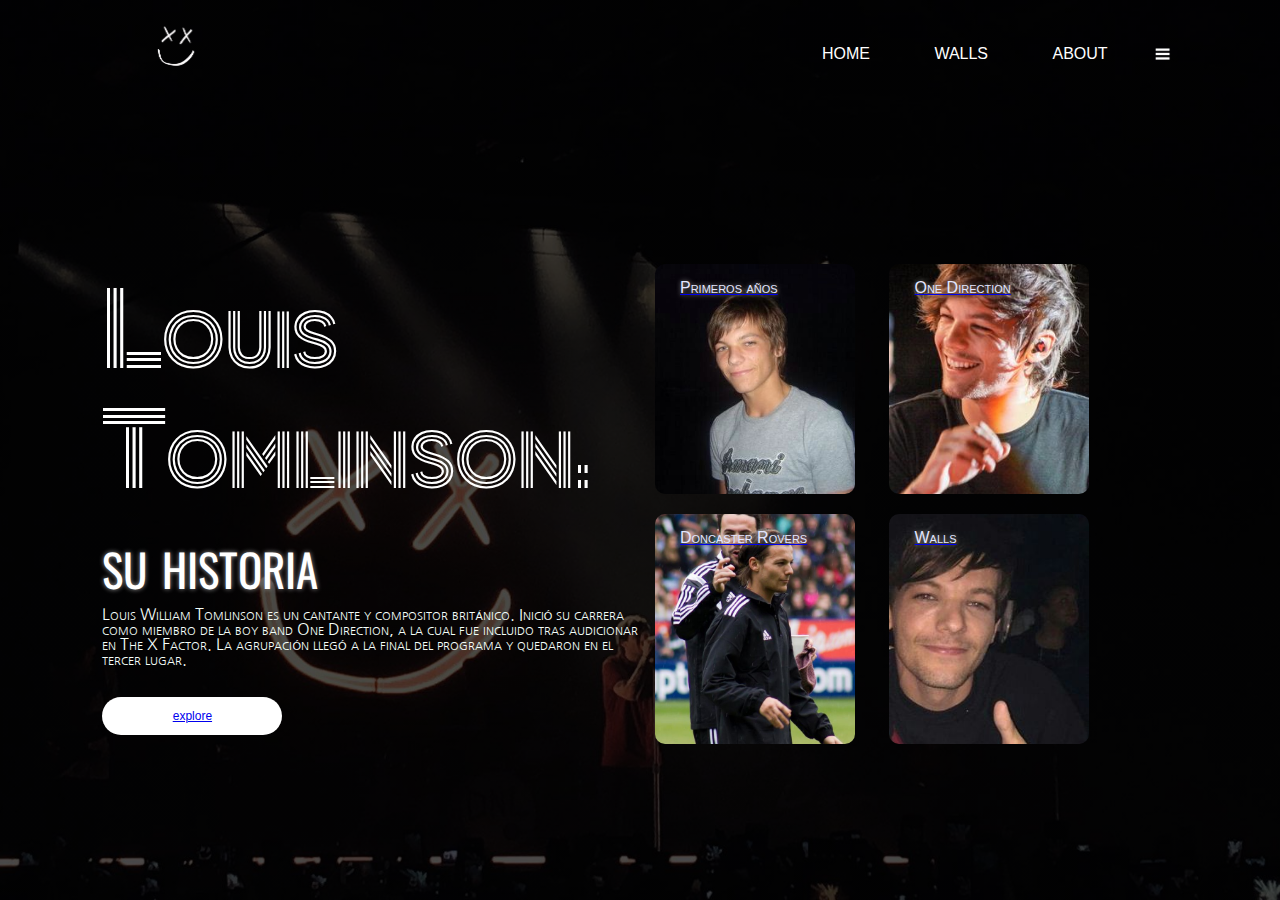
<file: index.html>
<!DOCTYPE html>
<html>
    <head>
        <meta charset="utf-8" />
        <link rel="stylesheet" type="text/css" href="tiposdetexto.css">
        <link rel="preconnect" href="https://fonts.googleapis.com">
<link rel="preconnect" href="https://fonts.gstatic.com" crossorigin>
<link href="https://fonts.googleapis.com/css2?family=Bebas+Neue&family=Nanum+Gothic&family=Oswald:wght@700&family=Zen+Tokyo+Zoo&display=swap" rel="stylesheet">
        
    </head>
    <body>
        <div class="container">
            <div class="navbar">
                <img src="imaganes/logo.png" class="logo">
                <nav>
                    <ul>
                        <li><a href="index.html">HOME</a></li>
                        <li><a href="https://www.youtube.com/channel/UCBSxVE6JoMg0WXvpm47OS3g">WALLS</a></li>
                        <li><a href="Primeros años.html">ABOUT</a></li>
                    </ul>
                </nav>
                <img src="imaganes/menú.jpg" class="menú-icon">
            </div>
            <div class="row">
                <div class="col">
                    <h4>Louis Tomlinson: </h4>
                    <h5>su historia</h5>
                    <p>Louis William Tomlinson es un cantante y compositor británico. Inició su carrera como miembro de la boy band One Direction, a la cual fue incluido tras audicionar en The X Factor.​ La agrupación llegó a la final del programa y quedaron en el tercer lugar.</p>
                    <button type="button"><a href="https://www.louis-tomlinson.com/" target="_blank">explore</a></button>
                </div>
                <div class="col">
                    <div class="card card1"> 
                        <h7><a href="Primeros años.html"> <font color="#e3e6ff"> Primeros años</font color></a></h7>
                    </div>
                    <div class="card card2">
                        <h7><a href="One Direction.html"><font color="#e3e6ff"> One Direction </font color> </a></h7>
                    </div>
                    <div class="card card3">
                        <h7><a href="Doncaster Rovers.html"><font color="#e3e6ff"> Doncaster Rovers</font color></a></h7>
                    </div>
                    <div class="card card4">
                        <h7><a href="Walls.html"><font color="#e3e6ff"> Walls</font color></a></h7>
                    </div>
                </div>
            </div>
        </div>
        

    


    </body>

  























</html>
</file>
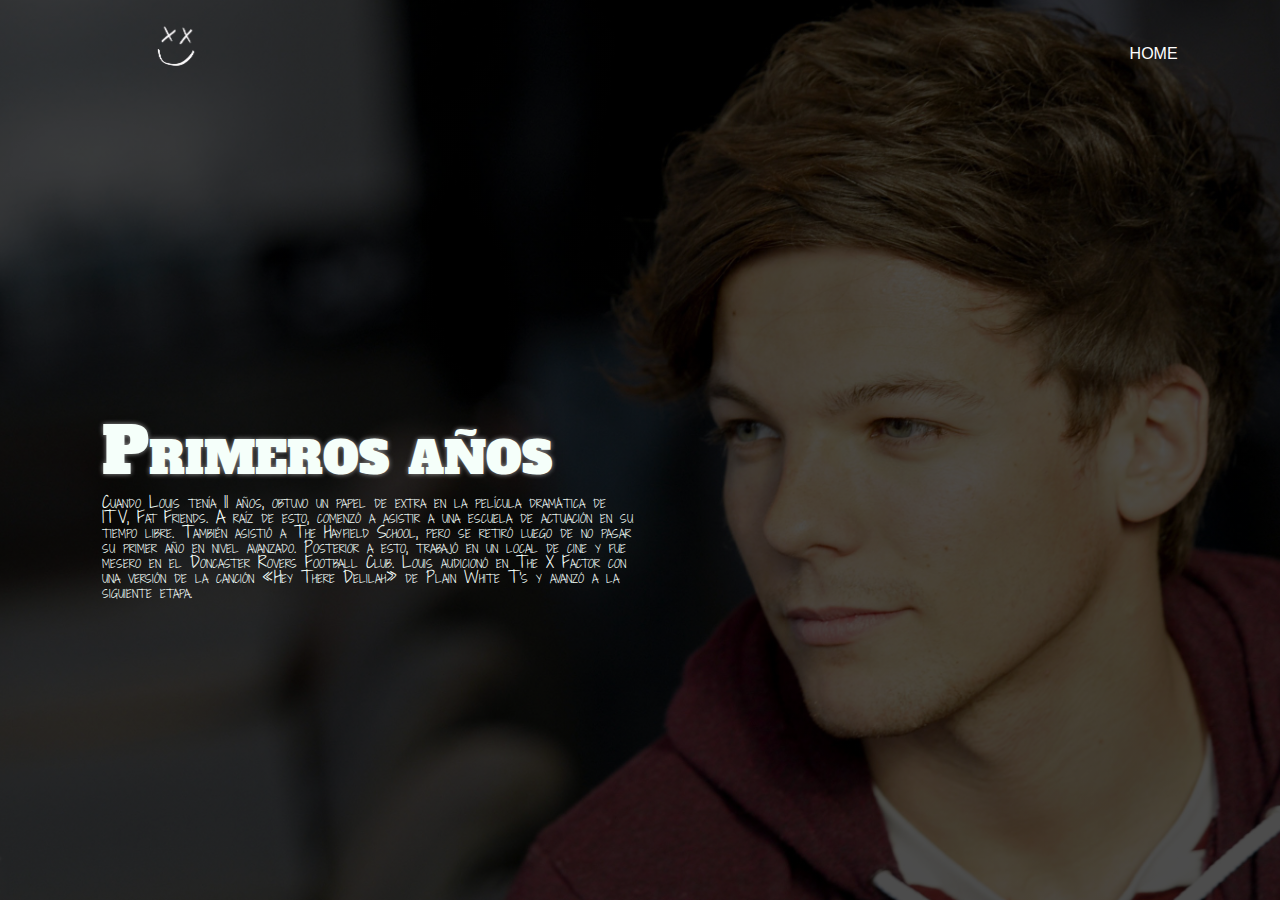
<file: Primeros años.html>
<!DOCTYPE html>
<html>
    <head>
        <meta charset="utf-8" />
        <link rel="stylesheet" type="text/css" href="tiposdetexto2.css">
        <link rel="preconnect" href="https://fonts.googleapis.com">
<link rel="preconnect" href="https://fonts.gstatic.com" crossorigin>
<link href="https://fonts.googleapis.com/css2?family=Alfa+Slab+One&family=Shadows+Into+Light+Two&display=swap" rel="stylesheet">
    </head>
    <body>
        <div class="container">
            <div class="navbar">
                <img src="imaganes/logo.png" class="logo">
                <nav>
                    <ul>
                        <li><a href="index.html">HOME</a></li>
                    </ul>
                </nav>
            </div>
            <div class="row">
                <div class="col">
                    <h1>Primeros años</h1>
                    
                
                <p>Cuando Louis tenía 11 años, obtuvo un papel de extra en la película dramática de ITV, Fat Friends. A raíz de esto, comenzó a asistir a una escuela de actuación en su tiempo libre. También asistió a The Hayfield School, pero se retiró luego de no pasar su primer año en nivel avanzado. Posterior a esto, trabajó en un local de cine y fue mesero en el Doncaster Rovers Football Club. Louis audicionó en The X Factor con una versión de la canción «Hey There Delilah» de Plain White T's y avanzó a la siguiente etapa.</p>
                </div>
               

            
            </div>   
        
            






        </div>


    </body>
</file>
<file: tiposdetexto.css>
*{
    margin: 0;
    padding: 0;
    font-family: 'Roboto', sans-serif;
}

.container{
    width: 100%;
    height: 100vh;
    background-image: linear-gradient(rgba(0,0,0,0.7),rgba(0,0,0,0.7)),url(imaganes/background4.jpg);
    background-position: center;
    background-size: cover;
    padding-left: 8%;
    padding-right: 8%;
    box-sizing: border-box;
}

.navbar{
    height: 12%;
    display: flex;
    align-items:center;
}

.logo{
    width: 150px;
    cursor: pointer;
}

.menú-icon{
    width: 30px;
    cursor: pointer;
    margin-left: 40px;
}

h4{
    color:#f5fffa;
    text-overflow: 2px 2px 1px black;
    font-style: bold;
    font-weight: normal;
    font-size: 4em;
    font-variant: small-caps;
    font-family: 'Zen Tokyo Zoo', cursive;
    text-align: left;
}

h5{color:#f5fffa;
    text-overflow: 2px 2px 1px black;
    font-style: bold;
    font-weight: normal;
    font-size: 4em;
    font-variant: small-caps;
    font-family: 'Oswald', sans-serif;
    text-align: left;
}

nav{
    flex: 1;
    text-align: right;
}

nav ul li{
    list-style: none;
    display: inline-block;
    margin-left: 60px;
}

nav ul li a{
    text-decoration: none;
    color: #fff;
    font-size: 13;
}

.row{
    display: flex;
    height: 88%;
    align-items: center;
}

.col{
    flex-basis: 50%;
}

h4{
    color: #fff;
    font-size: 100px;
}

p{
    color: #fff;
    font-size: 15px;
    line-height: 15px;color:#f5fffa;
    text-overflow: 2px 2px 1px black;
    font-style: bold;
    font-weight: normal;
    font-size: 1em;
    font-variant: small-caps;
    font-family: 'Nanum Gothic', sans-serif;
    text-align: left;
    
}

button{ 
    width: 180px;
    color: black;
    font-size: 12px;
    padding: 12px 0;
    background: #fff;
    border: 0;
    border-radius: 70px;
    outline: none;
    margin-top: 30px;
}

.card{
    width: 200px;
    height: 230px;
    display: inline-block;
   
    border-radius: 10px;
    padding: 15px 25px;
    box-sizing: border-box;
    cursor: pointer;
    margin: 10px 15px;
    background-position: center;
    background-size: cover;
    transition: transform 0.5s;
}

.card1{
    background-image: url(imaganes/louisteenager.jpg)
}

.card2{
    background-image: url(imaganes/louis1d.jpg)
}

.card3{
    background-image: url(imaganes/louisfutbol.jpg)
}

.card4{
    background-image: url(imaganes/louissolista.jpg)
}

.card:hover{
    transform: translate(-10px);
}

h5{
    color:#fff;
    text-shadow: 0 0 5px #999;
}

h7{
    color:#fff;
    text-shadow: 0 0 5px #999;
}

h7{color: #fff;
    font-size: 15px;
    line-height: 15px;color:#f5fffa;
    text-overflow: 2px 2px 1px black;
    font-style: bold;
    font-weight: normal;
    font-size: 1em;
    font-variant: small-caps;
    font-family: 'Bebas Neue', cursive;
    text-align: left;
}
.carrd p{
    text-shadow: 0 0 5px #000;
    font-size: 8px;
}
</file>
<file: tiposdetexto2.css>
*{
    margin: 0;
    padding: 0;
    font-family: 'Roboto', sans-serif;
}

.container{
    width: 100%;
    height: 100vh;
    background-image: linear-gradient(rgba(0,0,0,0.7),rgba(0,0,0,0.7)),url(imaganes/background7.jpg);
    background-position: center;
    background-size: cover;
    padding-left: 8%;
    padding-right: 8%;
    box-sizing: border-box;
}

.navbar{
    height: 12%;
    display: flex;
    align-items:center;
}

.logo{
    width: 150px;
    cursor: pointer;
}

nav{
    flex: 1;
    text-align: right;
}

nav ul li{
    list-style: none;
    display: inline-block;
    margin-left: 60px;
}

nav ul li a{
    text-decoration: none;
    color: #fff;
    font-size: 13;
}

.row{
    display: flex;
    height: 88%;
    align-items: center;
}

.col{
    flex-basis: 50%;
}

h1{
    color: #fff;
    font-size: 100px;
    text-shadow: 0 0 5px #999;
}

h1{
    color:#f5fffa;
    text-overflow: 2px 2px 1px black;
    font-style: bold;
    font-weight: normal;
    font-size: 4em;
    font-variant: small-caps;
    font-family: 'Alfa Slab One', cursive;
    text-align: left;
}

p{
    color: #fff;
    font-size: 15px;
    line-height: 15px;color:#f5fffa;
    text-overflow: 2px 2px 1px black;
    font-style: bold;
    font-weight: normal;
    font-size: 1em;
    font-variant: small-caps;
    font-family: 'Shadows Into Light Two', cursive;
    text-align: left;
    
}

.main{
    width: 100%;
    margin: auto;
}

video{
    width: 100%;

}
</file>
